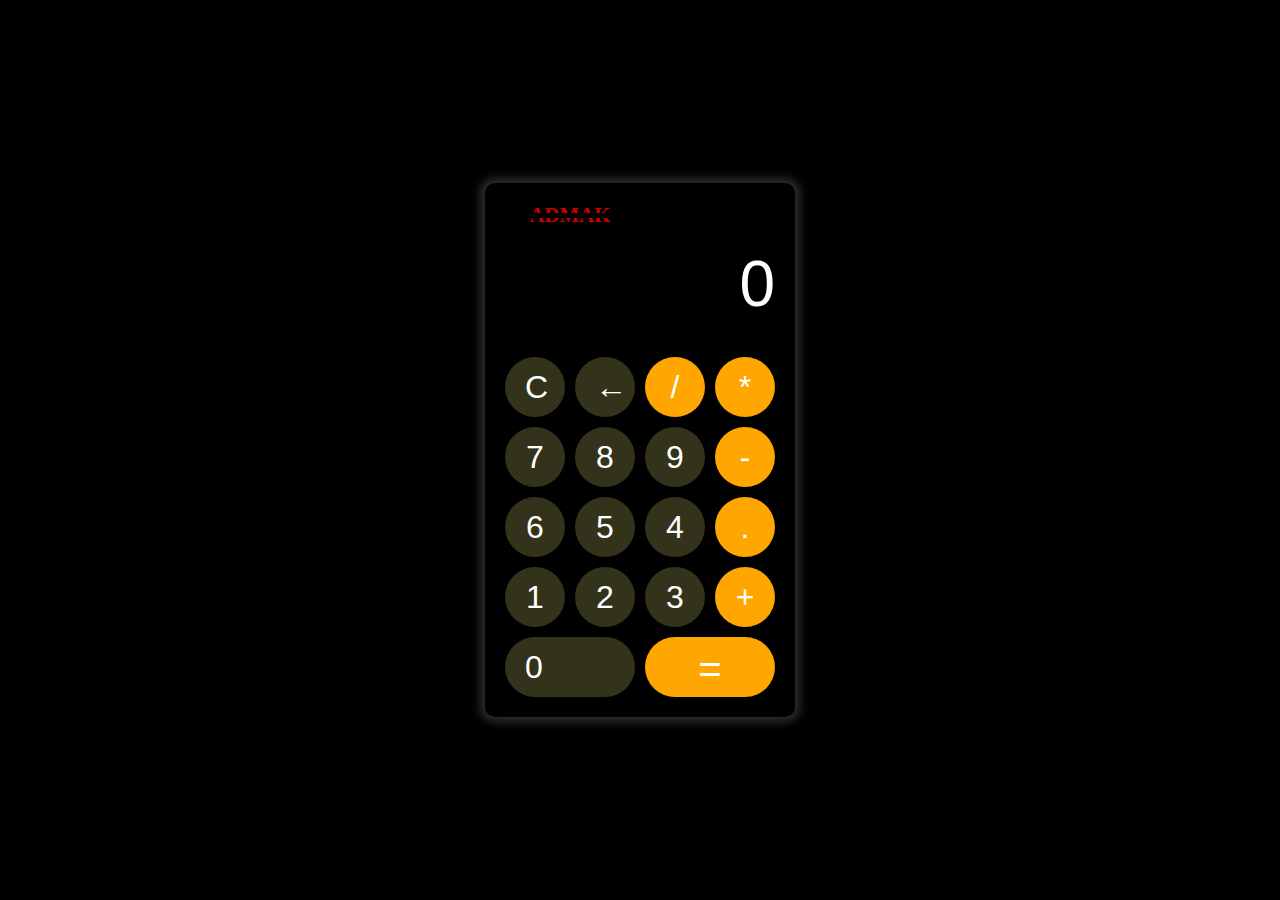
<file: Calculator-Task-3/index.html>
<!DOCTYPE html>
<html lang="en">
  <head>
    <meta charset="UTF-8" />
    <meta name="viewport" content="width=device-width, initial-scale=1.0" />
    <link rel="stylesheet" href="style.css" />
    <title>Basic Calculator</title>
  </head>
 
  <body>
    <div class="calculator">
      <h1>ADMAK</h1>
      <div class="display" id="display">0</div>
      <button class="btn" id="clear">C</button>
      <button class="btn" id="delete">←</button>
      <button class="btn operator" id="divide">/</button>
      <button class="btn operator" id="multiply">*</button>
      <button class="btn" id="7">7</button>
      <button class="btn" id="8">8</button>
      <button class="btn" id="9">9</button>
      <button class="btn operator" id="minus">-</button>
      <button class="btn" id="6">6</button>
      <button class="btn" id="5">5</button>
      <button class="btn" id="4">4</button>
      <button class="btn operator" id="period">.</button>
      <button class="btn" id="1">1</button>
      <button class="btn" id="2">2</button>
      <button class="btn" id="3">3</button>
      <button class="btn operator" id="plus">+</button>
      <button class="btn wide" id="0">0</button>
      <button class="btn operator equals" id="equals">=</button>

      
    </div>
    <script src="script.js">
    </script>
  </body>
</html>
</file>
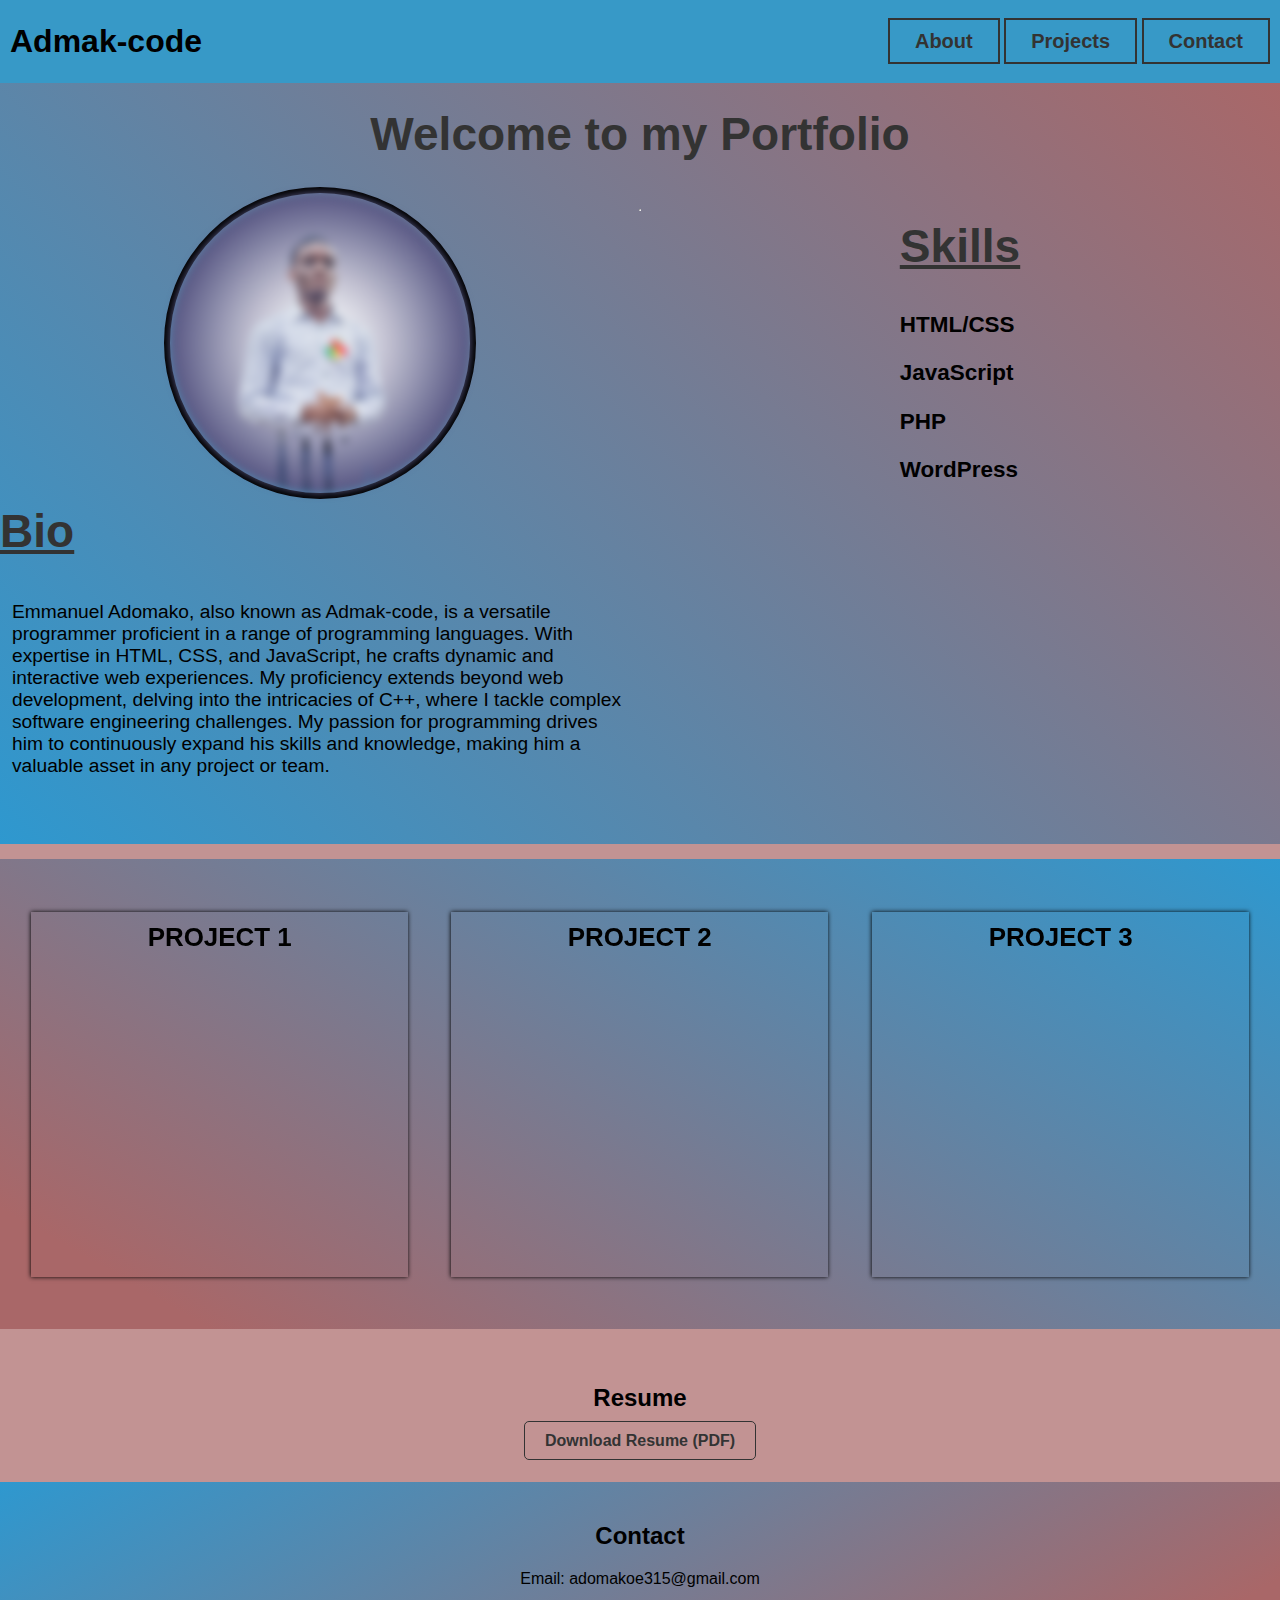
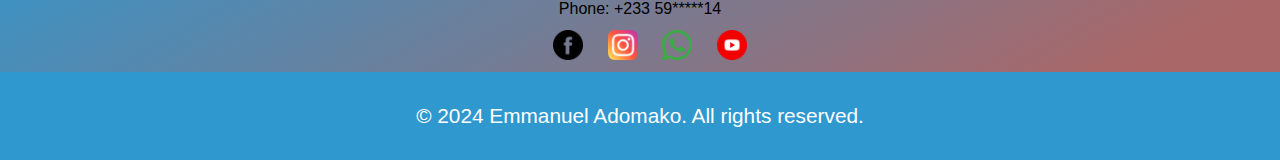
<file: Portfolio-Task-2/portfolio.html>
<!DOCTYPE html>
<html lang="en">
<head>
    <meta charset="UTF-8">
    <meta name="viewport" content="width=device-width, initial-scale=10.0">
    <link rel="stylesheet" href="style.css">
    <title>Your Portfolio</title>
</head>
<body>
   
       
   <header>
        <h1>Admak-code</h1>
            <nav id="navbar">
        <a href="#welcome-section">About</a>
        <a href="#projects">Projects</a>
        <a href="#contact" target="_blank" id="profile-link">Contact</a>
    </nav>
    </header>
   
        <section id="welcome-section">
          <h2>Welcome to my Portfolio</h2>
                <hr>
              <div class="sided">
                <div class="img">
                    <img src="images\IMGL1053.jpg" alt="" id="img">
                   </div>
                   
                   <div class="skills-container">
                   <h2>Skills</h2>
                           <h3>HTML/CSS</h3>
                           <h3>JavaScript</h3>
                           <h3>PHP</h3>
                       
                           <h3>WordPress</h3>
                      
                   </div>
                   <div class="bio">
                    <h2>Bio</h2>
                    <p>
Emmanuel Adomako, also known as Admak-code, is a versatile programmer proficient in a range of programming languages. With expertise in HTML, CSS, and JavaScript, he crafts dynamic and interactive web experiences. My proficiency extends beyond web development, delving into the intricacies of C++, where I tackle complex software engineering challenges. My passion for programming drives him to continuously expand his skills and knowledge, making him a valuable asset in any project or team.
                       </p>
                  </div>
              </div>
                
        </section>

        <section id="projects">
          <div class="p1">
              <p>Project 1</p>
          </div>
          <div class="p1">
              <p>Project 2</p>
          </div>
          <div class="p1">
              <p>Project 3</p>
          </div>
      
        </section>

      <section id="resume">
        <h2>Resume</h2>
        <p><a href="resume.pdf" download> Download Resume (PDF)</a></p>
      </section>
      <section id="contact">
        <h2>Contact</h2>
        <p>Email: adomakoe315@gmail.com</p>
        <p>Phone: +233 59*****14</p>
        <div class="logo-styling">
            <img src="images/facebook.png" alt="Facebook.logo" class="fb">
            <img src="images\instagram.png" alt="Whatsapp logo" class="ig">
            <img src="images/whatsapp_4423697.png" alt="Whatsapp logo" class="ig">
            <a href="https://www.youtube.com/@willbedere_druma"> <img src="images/youtube.png" alt="youtube logo"
                    class="yt"></a>
        </div>
      </section>
      <footer>
        <p>&copy; 2024 Emmanuel Adomako. All rights reserved.</p>
      </footer>
</body>
</html>
</file>
<file: Calculator-Task-3/style.css>
:root{
   --shadow-color : #e4e4e433;
   --black-color : #000;
   --text-color : white;
   --button-color: #33331b;
   --button-active: #ffffff3b;
   --operator-btn: #ffa600;
 }
body {
   display: flex;
   justify-content: center;
   align-items: center;
   height: 100vh;
   margin: 0;
   background-color: var(--black-color);
   font-family: Arial, sans-serif;
 }
 
 .calculator {
   display: grid;
   grid-template-columns: repeat(4, 1fr);
   align-items: center;
   place-items: center;
   grid-gap:  10px;
   max-width: 300px;
   padding: 20px;
   background-color: #000000;
   border-radius: 10px;
   box-shadow: 0 0 10px 5px var(--shadow-color);
 }
 
 .display {
   grid-column: 1 / -1;
   height: 100px;
 font-size: 4em;
 color: var(--text-color);
 background: var(--black-color);
 border: none;
 outline: none;
 caret-color: var(--black-color);
 text-align: right;
 padding-top: 10px;
 }
 
 
 
 .btn {
    border: none;
    font-size: 2em;
    border-radius: 50%;
    padding: 10px 20px;
    color: white;
    background-color: var(--button-color);
    transition: background-color 0.1s ease-out;
    width: 60px;
    height: 60px;
 }
 
 button:active{
 background-color: var(--button-active);
 }
 
 .wide{
  grid-column: span 2;
  text-align: left;
  border-radius: 45px;
 
 }

 .equals{
   grid-column: span 2;
   border-radius: 45px;
   font-size: 2.5rem;
 }
 
 .operator{
    background: var(--operator-btn);
    color: white;
    transition: color 0.3s, background-color 0.3s ease-in-out;
 }
 .operator:focus-within:not(.equals){
    background-color: var(--text-color);
    color: var(--operator-btn);
 }

 h1{
   color: #f70000d0;
   margin: 0;
   grid-column: span 2;
   font-size: 1.3em;
   font-family: cursive;
text-decoration: line-through black 5px;

 }

 :is(.wide,.equals,.display){
   width: 100%;
 }
</file>
<file: Portfolio-Task-2/style.css>
/* *{
   border: 2px solid white;
} */
body {
   margin: 0;
   font-family: Arial, sans-serif;
   background: #a96768b6;
}

header{ 
display: flex;
justify-content: space-between;
align-items: center;
background: #3799c7;
padding: 20px 0;
}

#navbar {
display: inline-block;
padding: 10px;
}

nav a {
   color: #333;
   background: transparent;
   font-size: 20px;
   font-weight: bold;
   text-decoration: none; 
   border: 2px solid;
padding: 10px 25px;
transition: 0.4s ease-out;
}

nav a:hover{
   border: 2px solid white;
}

nav a:active{
   color: white;
   border: 2px solid #333;
}

h1{
   display: inline-block;
   margin: 0 0 0 10px;
}

#welcome-section {
   padding: 25px 0;
   display: flex;
   align-items: center;
   justify-content: center;
   flex-direction: column;
background: #A96768;
background: linear-gradient(225deg, #A96768, #2E98CF);
font-size: 1.2rem;
}

#welcome-section h2 {
   font-size: 2.4em;
   color: #333;
   margin-top: -1px;
}

.img{
   width: 300px;
   height: 300px;
   border-radius: 50%;
   border: 6px solid black;
   margin: -40px 0 0 0 ;
}

#img{
   width:100%;
   height: 100%;
   object-fit: cover;
   border-radius: 50%;
   filter: blur(4px);
   transition: 0.3s;
   
}

#img:hover{
   filter: blur(0px);
}

.sided{
   width: 100%;
   height: 100%;
   display: grid;
   grid-template-columns: 1fr 1fr;
   place-items: center;
   align-items: top;
   margin-bottom: 30px;
}

.skills-container h2,.bio h2{
   text-decoration: underline;
}

.bio p{
  text-align:start;
margin-top: 47px;
}

.bio h2{
   margin-bottom: -4px;
}

#projects{
  height:450px;
  padding:10px;
  background: #A96768;
  background: linear-gradient(30deg, #A96768 0% 10%, #2E98CF  100%);
  display: flex;
  justify-content: space-around;
  align-items:center;
  gap: 0 1px;
transition: 0.5s ease-in-out;
margin: 15px 0;
}

#projects:hover{
   height:450px;
}

#contact{
  height:150px;

  background: linear-gradient(-30deg, #A96768 0% 10%, #2E98CF  100%);
}

.p1{
width:80%;
height: 90%;
box-shadow: 0 0 5px;
text-align: center;
text-transform: uppercase;
font-family: Verdana, Geneva, Tahoma, sans-serif;
font-weight: bold;
font-size: 1.8rem;
transform:scale(0.9);
transition: 0.5s ease-out;
}

.p1:hover{
transform:scale(1);
font-size: 1.4rem;
}

p{
margin: 12px;
}

#resume,
#contact {
  text-align: center;
  padding: 20px 0;
}

#resume a {
  text-decoration: none;
  color: #333;
  border: 1px solid #333;
  padding: 10px 20px;
  border-radius: 5px;
  font-weight: bold;
}

footer {
  background-color: #2E98CF;
  color: #fff;
  text-align: center;
  padding: 20px 0;
  font-size: 1.3rem;
}


#contact :is(.fb, .ig, .yt) {
   width: 30px;
   margin-inline-start: 20px;
   transition: transform 0.4s, background-color 0.4s,border-radius 0.2s,
       box-shadow 0.4s;
outline-width: 10px;
outline-color: black;
}

#contact :is(.fb, .ig, .yt):hover {
   background-color: transparent;
   border-radius: 50%;
   box-shadow: 0px 0px 10px rgba(0, 0, 0, 0.5);
   transform: scale(1.5);
}

.fb:active,
.ig:active,
.yt:active {
   border: 4px dashed #A96768 ;
}





@media (max-width: 600px) {
   nav {
       flex-direction: column;
       align-items: center;
   }

   nav a {
       margin: 10px 0;
   }
}
</file>
